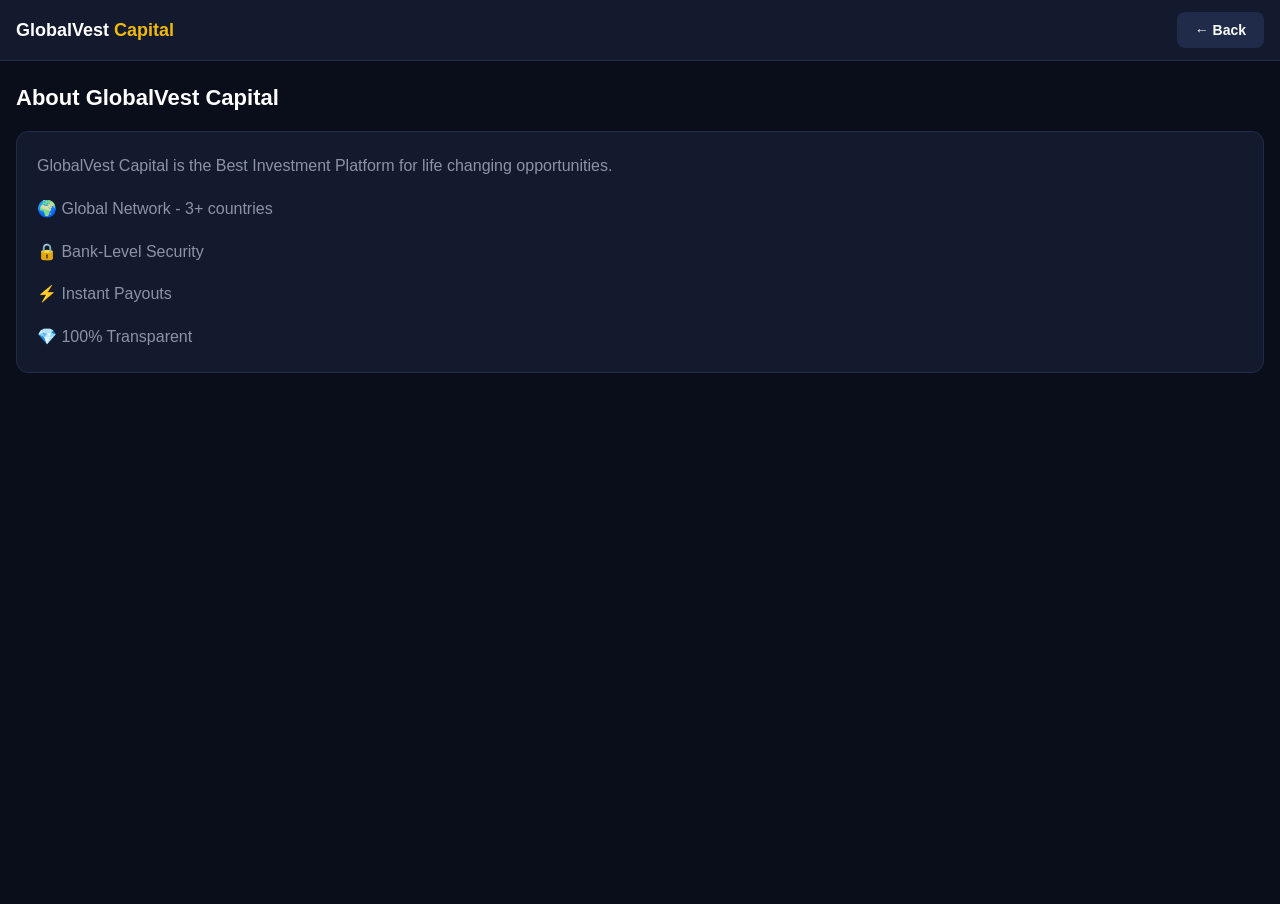
<file: about.html>
<!DOCTYPE html>
<html lang="en"><head><meta charset="UTF-8"><title>About</title><link rel="stylesheet" href="style.css"></head>
<body>
<div class="navbar"><div class="logo">GlobalVest <span>Capital</span></div><button class="btn-secondary" onclick="location.href='dashboard.html'">← Back</button></div>
<div class="main" style="margin-left:0;">
  <h1 class="page-title">About GlobalVest Capital</h1>
  <div class="card">
    <p style="color:#8b93a7;line-height:1.8;margin-bottom:14px;">GlobalVest Capital is the Best Investment Platform for life changing opportunities.</p>
    <p style="color:#8b93a7;line-height:1.8;margin-bottom:14px;">🌍 Global Network - 3+ countries</p>
    <p style="color:#8b93a7;line-height:1.8;margin-bottom:14px;">🔒 Bank-Level Security</p>
    <p style="color:#8b93a7;line-height:1.8;margin-bottom:14px;">⚡ Instant Payouts</p>
    <p style="color:#8b93a7;line-height:1.8;">💎 100% Transparent</p>
  </div>
</div></body></html>
</file>
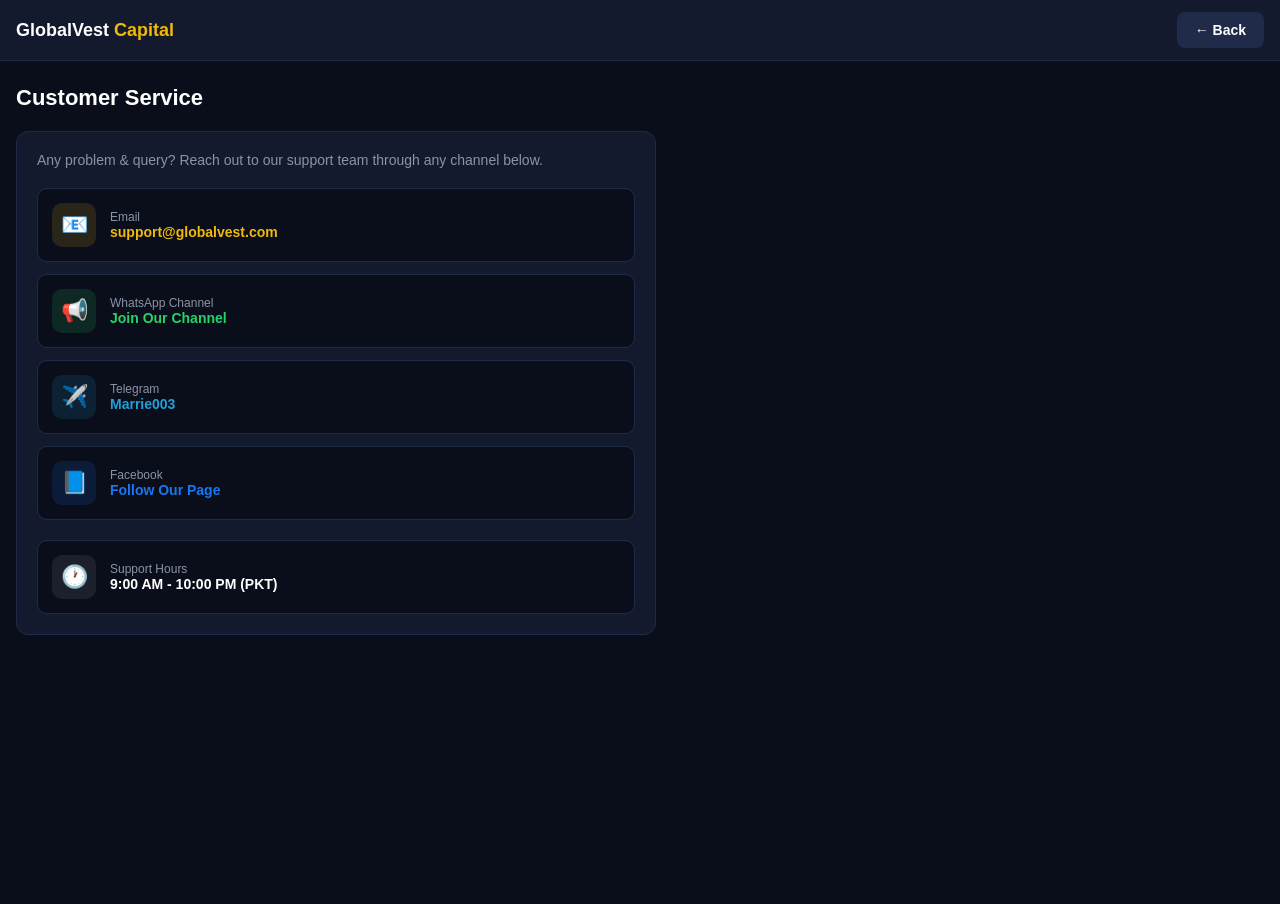
<file: support.html>
<!DOCTYPE html>
<html lang="en">
<head>
<meta charset="UTF-8">
<meta name="viewport" content="width=device-width, initial-scale=1.0">
<title>Customer Service - GlobalVest Capital</title>
<link rel="stylesheet" href="style.css">
</head>
<body>
<div class="navbar">
  <div class="logo">GlobalVest <span>Capital</span></div>
  <button class="btn-secondary" onclick="location.href='dashboard.html'">← Back</button>
</div>

<div class="main" style="margin-left:0;">
  <h1 class="page-title">Customer Service</h1>

  <div class="card" style="max-width:640px;">
    <p style="color:#8b93a7;margin-bottom:20px;font-size:14px;">
      Any problem & query? Reach out to our support team through any channel below.
    </p>

    <!-- EMAIL -->
    <a href="mailto:support@globalvest.com" style="text-decoration:none;">
      <div style="display:flex;align-items:center;gap:14px;padding:14px;background:#0a0e1a;border:1px solid #1f2b48;border-radius:10px;margin-bottom:12px;transition:0.2s;">
        <div style="width:44px;height:44px;background:#f0b90b22;border-radius:10px;display:flex;align-items:center;justify-content:center;font-size:22px;">📧</div>
        <div>
          <div style="color:#8b93a7;font-size:12px;">Email</div>
          <div style="color:#f0b90b;font-weight:700;font-size:14px;">support@globalvest.com</div>
        </div>
      </div>
    </a>

    

    <!-- WHATSAPP CHANNEL -->
    <a href="https://whatsapp.com/channel/0029Vb97qyvFnSzHglvsST3p" target="_blank" style="text-decoration:none;">
      <div style="display:flex;align-items:center;gap:14px;padding:14px;background:#0a0e1a;border:1px solid #1f2b48;border-radius:10px;margin-bottom:12px;transition:0.2s;">
        <div style="width:44px;height:44px;background:#25d36622;border-radius:10px;display:flex;align-items:center;justify-content:center;font-size:22px;">📢</div>
        <div>
          <div style="color:#8b93a7;font-size:12px;">WhatsApp Channel</div>
          <div style="color:#25d366;font-weight:700;font-size:14px;">Join Our Channel</div>
        </div>
      </div>
    </a>

    <!-- TELEGRAM -->
    <a href="t.me/Marrie003" target="_blank" style="text-decoration:none;">
      <div style="display:flex;align-items:center;gap:14px;padding:14px;background:#0a0e1a;border:1px solid #1f2b48;border-radius:10px;margin-bottom:12px;transition:0.2s;">
        <div style="width:44px;height:44px;background:#229ed922;border-radius:10px;display:flex;align-items:center;justify-content:center;font-size:22px;">✈️</div>
        <div>
          <div style="color:#8b93a7;font-size:12px;">Telegram</div>
          <div style="color:#229ed9;font-weight:700;font-size:14px;">Marrie003</div>
        </div>
      </div>
    </a>

    <!-- FACEBOOK -->
    <a href="https://www.facebook.com/share/1BHDqsiB1m/" target="_blank" style="text-decoration:none;">
      <div style="display:flex;align-items:center;gap:14px;padding:14px;background:#0a0e1a;border:1px solid #1f2b48;border-radius:10px;margin-bottom:12px;transition:0.2s;">
        <div style="width:44px;height:44px;background:#1877f222;border-radius:10px;display:flex;align-items:center;justify-content:center;font-size:22px;">📘</div>
        <div>
          <div style="color:#8b93a7;font-size:12px;">Facebook</div>
          <div style="color:#1877f2;font-weight:700;font-size:14px;">Follow Our Page</div>
        </div>
      </div>
    </a>

    <!-- TIMING -->
    <div style="display:flex;align-items:center;gap:14px;padding:14px;background:#0a0e1a;border:1px solid #1f2b48;border-radius:10px;margin-top:20px;">
      <div style="width:44px;height:44px;background:#8b93a722;border-radius:10px;display:flex;align-items:center;justify-content:center;font-size:22px;">🕐</div>
      <div>
        <div style="color:#8b93a7;font-size:12px;">Support Hours</div>
        <div style="color:#fff;font-weight:700;font-size:14px;">9:00 AM - 10:00 PM (PKT)</div>
      </div>
    </div>

  </div>
</div>
</body>
</html>
</file>
<file: style.css>
* { margin: 0; padding: 0; box-sizing: border-box; font-family: 'Segoe UI', Arial, sans-serif; }
body { background: #0a0e1a; color: #e5e7eb; min-height: 100vh; overflow-x: hidden; }

/* ============ AUTH ============ */
.auth-body { 
  display: flex; align-items: center; justify-content: center; 
  background: linear-gradient(135deg, #0a0e1a 0%, #1e2a4a 100%); 
  padding: 16px;
}
.auth-container { width: 100%; max-width: 440px; }
.auth-box { background: #131a2e; border: 1px solid #1f2b48; border-radius: 16px; padding: 32px 24px; box-shadow: 0 20px 60px rgba(0,0,0,0.5); }
.brand { text-align: center; margin-bottom: 26px; }
.brand h1 { font-size: 26px; color: #fff; letter-spacing: 1px; }
.brand h1 span { color: #f0b90b; }
.brand p { color: #8b93a7; font-size: 13px; margin-top: 5px; }
.tabs { display: flex; gap: 8px; margin-bottom: 22px; background: #0a0e1a; padding: 4px; border-radius: 10px; }
.tab { flex: 1; padding: 11px 8px; background: transparent; border: none; color: #8b93a7; border-radius: 8px; cursor: pointer; font-weight: 600; font-size: 14px; }
.tab.active { background: #f0b90b; color: #0a0e1a; }
.form { display: none; flex-direction: column; gap: 13px; }
.form.active { display: flex; }
.form input { padding: 13px 16px; background: #0a0e1a; border: 1px solid #1f2b48; border-radius: 8px; color: #fff; font-size: 15px; width: 100%; }
.form input:focus { outline: none; border-color: #f0b90b; }
.btn-primary { padding: 13px; background: #f0b90b; color: #0a0e1a; border: none; border-radius: 8px; font-weight: 700; cursor: pointer; font-size: 15px; }
.btn-primary:hover { background: #d9a509; }
.msg { font-size: 13px; text-align: center; }

/* ============ NAVBAR ============ */
.navbar { 
  background: #131a2e; padding: 12px 16px; 
  display: flex; justify-content: space-between; align-items: center; 
  border-bottom: 1px solid #1f2b48; position: sticky; top: 0; z-index: 100;
}
.navbar .logo { font-size: 18px; font-weight: 800; color: #fff; white-space: nowrap; }
.navbar .logo span { color: #f0b90b; }
.navbar .user-info { display: flex; align-items: center; gap: 10px; font-size: 13px; color: #8b93a7; }
.navbar .user-info span { max-width: 100px; overflow: hidden; text-overflow: ellipsis; white-space: nowrap; }

/* Hamburger button — mobile only */
.hamburger {
  display: none;
  background: transparent; border: none; color: #f0b90b;
  font-size: 26px; cursor: pointer; padding: 4px 8px;
}

/* ============ SIDEBAR ============ */
.sidebar { 
  position: fixed; left: 0; top: 57px; 
  width: 240px; height: calc(100vh - 57px); 
  background: #131a2e; border-right: 1px solid #1f2b48; 
  padding: 16px 0; overflow-y: auto; 
  transition: transform 0.3s ease;
  z-index: 99;
}
.sidebar a { 
  display: block; padding: 13px 22px; color: #8b93a7; 
  text-decoration: none; font-size: 14px; 
  border-left: 3px solid transparent;
}
.sidebar a:hover, .sidebar a.active { 
  background: #0a0e1a; color: #f0b90b; 
  border-left-color: #f0b90b;
}

/* Mobile — sidebar off-screen by default */
.sidebar-backdrop {
  display: none;
  position: fixed; inset: 0; 
  background: rgba(0,0,0,0.6); 
  z-index: 98;
}
.sidebar-backdrop.active { display: block; }

/* ============ MAIN ============ */
.main { margin-left: 240px; padding: 24px 16px; min-height: calc(100vh - 57px); }
.page-title { font-size: 22px; color: #fff; margin-bottom: 20px; }

/* ============ CARDS ============ */
.card { 
  background: #131a2e; border: 1px solid #1f2b48; 
  border-radius: 12px; padding: 20px; margin-bottom: 18px;
  overflow-x: auto;
}
.balance-card { background: linear-gradient(135deg, #f0b90b, #d9a509); color: #0a0e1a; }
.balance-card h3 { font-size: 14px; opacity: 0.8; margin-bottom: 8px; }
.balance-card .amount { font-size: 28px; font-weight: 800; }

/* ============ GRID ============ */
.grid { 
  display: grid; 
  grid-template-columns: repeat(auto-fit, minmax(220px, 1fr)); 
  gap: 16px; 
}

/* ============ PLAN CARDS ============ */
.plan-card { 
  background: #131a2e; border: 1px solid #1f2b48; 
  border-radius: 12px; padding: 20px; 
  transition: transform 0.3s;
}
.plan-card:hover { transform: translateY(-4px); border-color: #f0b90b; }
.plan-card h3 { color: #f0b90b; margin-bottom: 12px; font-size: 18px; }
.plan-card .price { font-size: 20px; font-weight: 800; color: #fff; margin-bottom: 8px; word-break: break-word; }
.plan-card .profit { color: #22c55e; margin-bottom: 16px; }
.plan-card ul { list-style: none; margin-bottom: 18px; }
.plan-card ul li { padding: 5px 0; font-size: 13px; color: #8b93a7; }

/* ============ TABLES ============ */
table { width: 100%; border-collapse: collapse; min-width: 560px; }
th, td { padding: 12px 10px; text-align: left; border-bottom: 1px solid #1f2b48; font-size: 13px; }
th { color: #8b93a7; font-weight: 600; font-size: 12px; text-transform: uppercase; letter-spacing: 0.5px; }
.badge { padding: 4px 10px; border-radius: 20px; font-size: 11px; font-weight: 700; }
.badge.pending { background: #f59e0b33; color: #f59e0b; }
.badge.approved { background: #22c55e33; color: #22c55e; }
.badge.rejected { background: #ef444433; color: #ef4444; }

/* ============ FORMS ============ */
.form-group { margin-bottom: 16px; }
.form-group label { display: block; font-size: 13px; color: #8b93a7; margin-bottom: 6px; }
.form-group input, .form-group select { 
  width: 100%; padding: 12px 14px; 
  background: #0a0e1a; border: 1px solid #1f2b48; 
  border-radius: 8px; color: #fff; font-size: 14px;
}
.form-group input:focus, .form-group select:focus { 
  outline: none; border-color: #f0b90b; 
}

/* ============ BUTTONS ============ */
.btn-secondary { 
  padding: 10px 18px; background: #1f2b48; color: #fff; 
  border: none; border-radius: 8px; cursor: pointer; 
  font-weight: 600; font-size: 14px;
}
.btn-danger { background: #ef4444; color: #fff; }

/* ============ MOBILE ============ */
@media (max-width: 768px) {
  /* Hamburger visible */
  .hamburger { display: block; }

  /* Sidebar off-screen — opens on hamburger click */
  .sidebar { 
    transform: translateX(-100%); 
    width: 260px; 
  }
  .sidebar.open { transform: translateX(0); }

  /* Main full width */
  .main { margin-left: 0; padding: 16px 12px; }

  /* Navbar adjustments */
  .navbar { padding: 10px 12px; }
  .navbar .logo { font-size: 16px; }
  .navbar .user-info { gap: 8px; font-size: 12px; }
  .navbar .user-info span { max-width: 80px; }

  /* Title smaller */
  .page-title { font-size: 18px; margin-bottom: 16px; }

  /* Cards padding */
  .card { padding: 16px; border-radius: 10px; }
  .balance-card .amount { font-size: 24px; }

  /* Grid single column */
  .grid { grid-template-columns: 1fr; gap: 12px; }

  /* Plan cards full width */
  .plan-card { padding: 18px; }
  .plan-card .price { font-size: 18px; }

  /* Tables scroll */
  .card { overflow-x: auto; }
  table { min-width: 500px; }
  th, td { padding: 10px 8px; font-size: 12px; }

  /* Buttons full width on mobile */
  .btn-primary, .btn-secondary { width: 100%; padding: 12px; }
  
  /* Form groups */
  .form-group { margin-bottom: 14px; }

  /* Custom flex — wrap on mobile */
  .main > div[style*="display:flex"] { flex-wrap: wrap; }

  /* Referral code input */
  input[type="text"][readonly] { font-size: 14px; }
}

/* ============ EXTRA SMALL ============ */
@media (max-width: 480px) {
  .brand h1 { font-size: 22px; }
  .auth-box { padding: 24px 18px; }
  .tab { font-size: 13px; padding: 10px 6px; }
  .navbar .logo { font-size: 15px; }
  .navbar .user-info span { display: none; } /* Hide name on tiny screens */
  .page-title { font-size: 17px; }
  .balance-card .amount { font-size: 22px; }
}

/* ============ STICKY SIDEBAR TOGGLE ============ */
@media (max-width: 768px) {
  body.sidebar-open { overflow: hidden; }
}

/* ==================================================
   RESPONSIVE / MOBILE STYLES
   ================================================== */

/* Hamburger button — desktop par hidden, mobile par visible */
.hamburger {
  display: none;
  background: transparent;
  border: none;
  color: #f0b90b;
  font-size: 26px;
  cursor: pointer;
  padding: 4px 10px;
  line-height: 1;
  margin-right: 8px;
}

/* Sidebar backdrop — default hidden */
.sidebar-backdrop {
  display: none;
  position: fixed;
  top: 0; left: 0; right: 0; bottom: 0;
  background: rgba(0, 0, 0, 0.65);
  z-index: 98;
  opacity: 0;
  transition: opacity 0.3s ease;
}
.sidebar-backdrop.active {
  display: block;
  opacity: 1;
}

/* ========== MOBILE (<= 768px) ========== */
@media (max-width: 768px) {

  /* 1. Hamburger dikhao */
  .hamburger {
    display: block;
  }

  /* 2. Sidebar ko off-screen bhejo, slide-in ke liye ready */
  .sidebar {
    transform: translateX(-100%);
    transition: transform 0.3s ease;
    width: 260px;
    z-index: 999;
    top: 57px;
    height: calc(100vh - 57px);
    box-shadow: 2px 0 15px rgba(0, 0, 0, 0.5);
  }
  .sidebar.open {
    transform: translateX(0);
  }

  /* 3. Main content full width */
  .main {
    margin-left: 0 !important;
    padding: 16px 12px !important;
    margin-top: 0;
  }

  /* 4. Navbar adjustments */
  .navbar {
    padding: 10px 12px;
    display: flex;
    align-items: center;
    gap: 8px;
  }
  .navbar .logo {
    font-size: 16px;
    flex: 1;
    white-space: nowrap;
    overflow: hidden;
    text-overflow: ellipsis;
  }
  .navbar .user-info {
    gap: 6px;
    font-size: 12px;
  }
  .navbar .user-info span {
    max-width: 80px;
    overflow: hidden;
    text-overflow: ellipsis;
    white-space: nowrap;
  }
  .navbar .btn-secondary {
    padding: 7px 11px;
    font-size: 12px;
  }

  /* 5. Body scroll lock jab sidebar khula ho */
  body.sidebar-open {
    overflow: hidden;
  }

  /* 6. Grid — single column */
  .grid {
    grid-template-columns: 1fr !important;
    gap: 12px;
  }

  /* 7. Cards */
  .card {
    padding: 16px !important;
    border-radius: 10px;
    overflow-x: auto;
  }
  .balance-card .amount {
    font-size: 24px;
  }

  /* 8. Page title */
  .page-title {
    font-size: 18px !important;
    margin-bottom: 14px;
  }

  /* 9. Plan cards */
  .plan-card {
    padding: 18px;
  }
  .plan-card .price {
    font-size: 18px;
  }

  /* 10. Tables — horizontal scroll */
  table {
    min-width: 500px;
    font-size: 12px;
  }
  th, td {
    padding: 10px 8px;
    font-size: 12px;
  }

  /* 11. Forms */
  .form-group input,
  .form-group select {
    font-size: 14px;
    padding: 12px;
  }

  /* 12. Buttons full width */
  .btn-primary, .btn-secondary {
    padding: 12px;
  }

  /* 13. Flex rows wrap */
  .main > div[style*="display:flex"],
  .card > div[style*="display:flex"] {
    flex-wrap: wrap;
  }
}

/* ========== SMALL MOBILE (<= 480px) ========== */
@media (max-width: 480px) {
  .navbar .logo {
    font-size: 15px;
  }
  .navbar .user-info span {
    display: none; /* Chhote phones par naam hide */
  }
  .page-title {
    font-size: 17px;
  }
  .balance-card .amount {
    font-size: 22px;
  }
  .brand h1 {
    font-size: 22px;
  }
  .auth-box {
    padding: 24px 18px;
  }
}
</file>
